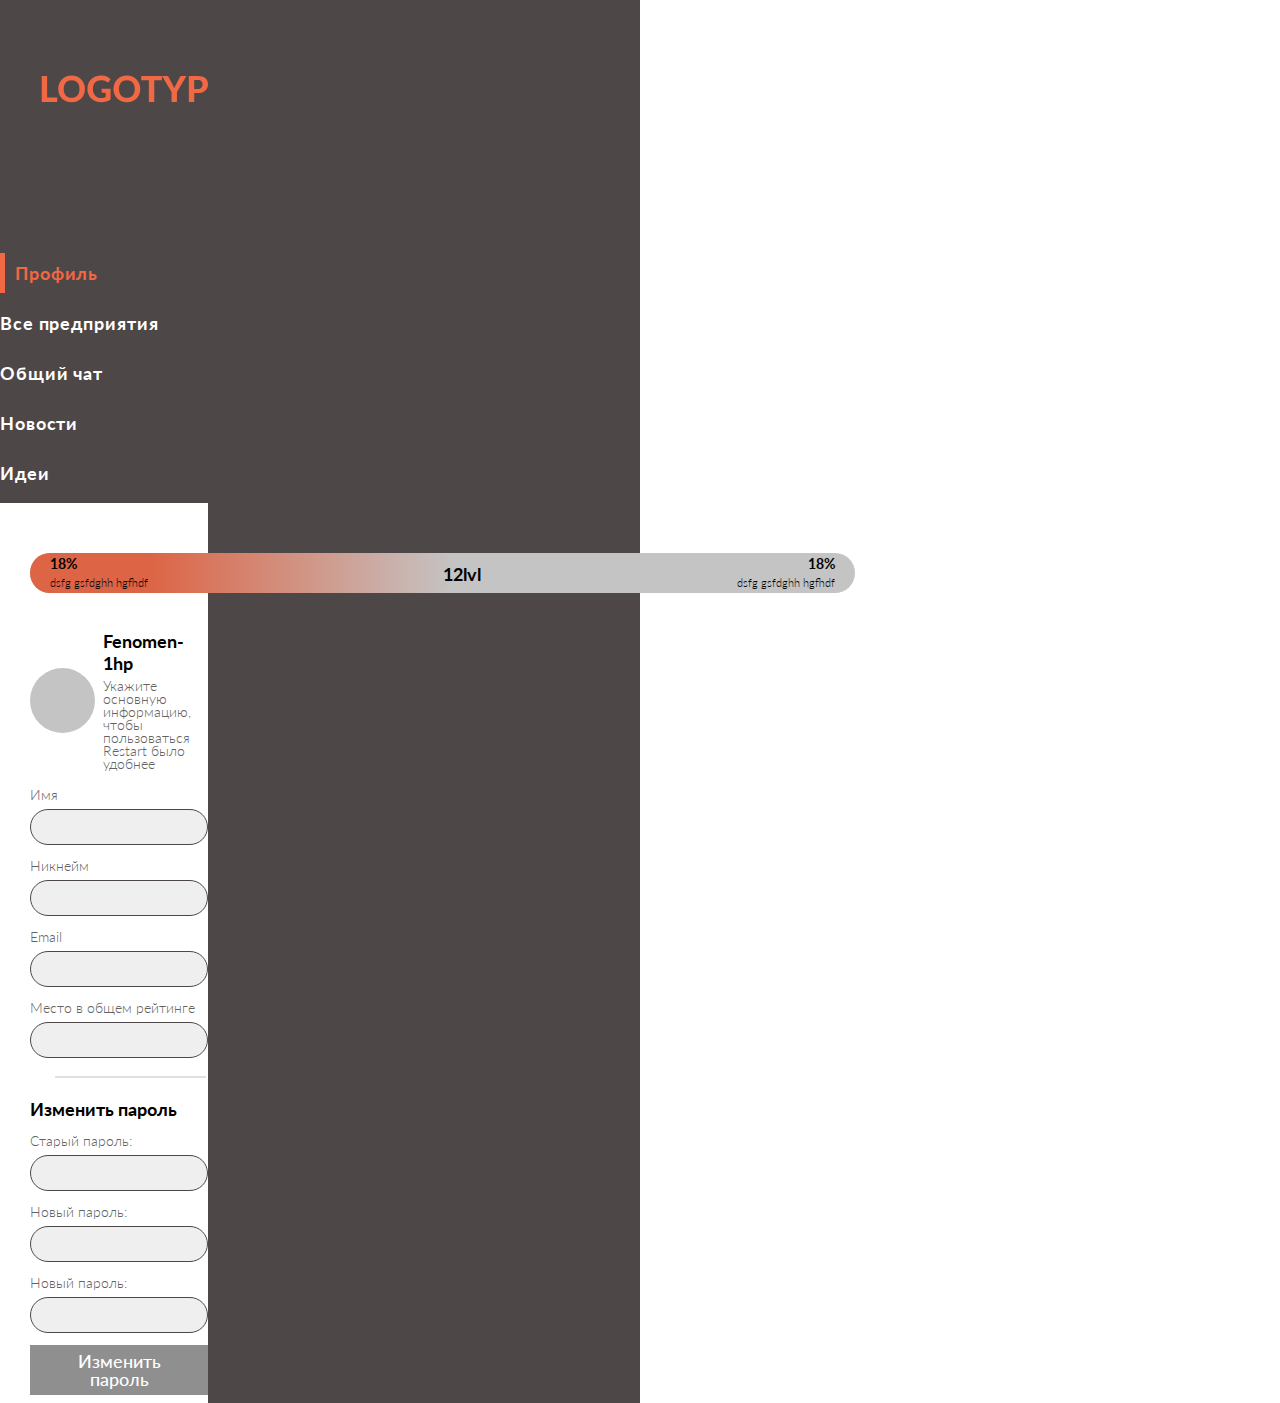
<file: src/verstcka/index.html>
<!DOCTYPE html>
<html lang="ru">

<head>
    <meta charset="UTF-8">
    <meta http-equiv="X-UA-Compatible" content="IE=edge">
    <meta name="viewport" content="width=device-width, initial-scale=1.0">
    <title>Project</title>
    <link href="https://fonts.googleapis.com/css2?family=Lato:wght@300;400;700&display=swap" rel="stylesheet">
<link href="https://cdn.jsdelivr.net/npm/bootstrap@5.0.0-beta3/dist/css/bootstrap.min.css" rel="stylesheet" integrity="sha384-eOJMYsd53ii+scO/bJGFsiCZc+5NDVN2yr8+0RDqr0Ql0h+rP48ckxlpbzKgwra6" crossorigin="anonymous">
<link rel="stylesheet" href="css/style.min.css">
</head>

<body>

    <section class="main">
        <div class="mobile__menu container-fluid">
            <div class="row justify-content-between">
                <div class="mobile__logo logo col-6 ">
                    <a href="#">
                        <img src="img/logo-mobile.svg" alt="">
                    </a>
                </div>
                <div class="mobile__menu-btn col-6">
                    <img src="img/icons/menu-btn.svg" alt="">
                </div>
            </div>
            <div class="main__menu">
                <div class="main__menu-tabs">
                    <div class="main__menu-item tab active" data-id="1">
                        <p>Профиль</p>
                    </div>
                    <div class="main__menu-item tab" data-id="2">
                        <p>Все предприятия</p>
                    </div>
                    <div class="main__menu-item tab" data-id="3">
                        <p>Общий чат</p>
                    </div>
                    <div class="main__menu-item tab" data-id="4">
                        <p>Новости</p>
                    </div>
                    <div class="main__menu-item tab" data-id="5">
                        <p>Идеи</p>
                    </div>
                </div>

            </div>
        </div>
        <div class="container">

            <div class="row">
                <div class="main__box col-3 col-md-4 col-lg-3">
                    <div class="main__sidebar sidebar sidebar-fixed position-fixed">
                        <div class="main__logo">
                            <a href="#">
                                <img src="img/logo.svg" alt="">
                            </a>
                        </div>
                        <nav class="main__menu">
                            <div class="main__menu-tabs">
                                <div class="main__menu-item tab active" data-id="1">
                                    <p>Профиль</p>
                                </div>
                                <div class="main__menu-item tab" data-id="2">
                                    <p>Все предприятия</p>
                                </div>
                                <div class="main__menu-item tab" data-id="3">
                                    <p>Общий чат</p>
                                </div>
                                <div class="main__menu-item tab" data-id="4">
                                    <p>Новости</p>
                                </div>
                                <div class="main__menu-item tab" data-id="5">
                                    <p>Идеи</p>
                                </div>
                            </div>

                        </nav>
                    </div>
                </div>
                <div class="main__content-box col-12 col-md-8 col-sm-12 col-lg-9 justify-content-sm-center">
                    <div class="main__content-box-bg">
                        <div class="main__content active-tab" id="1">
                            <div class="progressbar">
                                <div class="progressbar__box">
                                    <div class="progressbar__from">
                                        <p>18%</p>
                                        <span>dsfg gsfdghh hgfhdf</span>
                                    </div>
                                    <div class="progressbar__lvl">
                                        <p><span>12</span>lvl</p>
                                    </div>
                                    <div class="progressbar__to">
                                        <p>18%</p>
                                        <span>dsfg gsfdghh hgfhdf</span>
                                    </div>
                                </div>
                                <div class="progressbar__scale progressbar__scale-50"></div>
                            </div>
                            <div class="main__content-inner main__content-profile-inner">
                                <div class="row justify-content-center justify-content-lg-start">
                                    <div class="main__content-profile-info">
                                        <div class="main__content-profile-info-foto">
                                            <img src="img/icons/curcle-gray.svg" alt="">
                                        </div>
                                        <div class="main__content-profile-info-box">
                                            <div class="main__content-profile-info-name">
                                                <p>Fenomen-1hp</p>
                                                <span>Укажите основную информацию, чтобы пользоваться Restart было
                                                    удобнее</span>
                                            </div>
                                        </div>
                                    </div>
                                    <form class="main__content-profile-dataForm">
                                        <div class="row justify-content-center justify-content-lg-start">
                                            <div class="profile-Form-input col-12 col-sm-6">
                                                <label>Имя</label>
                                                <input type="text">
                                            </div>
                                            <div class="profile-Form-input col-12 col-sm-6">
                                                <label>Никнейм</label>
                                                <input type="text">
                                            </div>
                                        </div>
                                        <div class="row justify-content-center justify-content-lg-start">
                                            <div class="profile-Form-input col-12 col-sm-6">
                                                <label>Email</label>
                                                <input type="email">
                                            </div>
                                            <div class="profile-Form-input profile-dataForm-rating col-12 col-sm-6">
                                                <label>Место в общем рейтинге</label>
                                                <input type="text">
                                            </div>
                                        </div>
                                    </form>
                                    <form class="main__content-profile-passForm">
                                        <div class="main__content-profile-passForm-title">
                                            <p>Изменить пароль</p>
                                        </div>
                                        <div class="profile-Form-input">
                                            <label>Старый пароль:</label>
                                            <input type="password">
                                        </div>
                                        <div class="profile-Form-input">
                                            <label>Новый пароль:</label>
                                            <input type="password">
                                        </div>
                                        <div class="profile-Form-input">
                                            <label>Новый пароль:</label>
                                            <input type="password">
                                        </div>
                                        <div class="profile-passForm-btn">
                                            <button>Изменить пароль</button>
                                        </div>
                                    </form>
                                </div>
                            </div>
                        </div>

                        <div class="main__content main__content-allCompany" id="2">
                            <div class="progressbar progressbar-50">
                                <div class="progressbar__box">
                                    <div class="progressbar__from">
                                        <p>18%</p>
                                        <span>dsfg gsfdghh hgfhdf</span>
                                    </div>
                                    <div class="progressbar__lvl">
                                        <p><span>12</span>lvl</p>
                                    </div>
                                    <div class="progressbar__to">
                                        <p>18%</p>
                                        <span>dsfg gsfdghh hgfhdf</span>
                                    </div>
                                </div>
                                <div class="progressbar__scale progressbar__scale-50"></div>
                            </div>
                            <div class="main__content-inner">
                                <div class="row justify-content-center justify-content-lg-start">
                                    <a href="#" class="main__content-allCompany-item">
                                        <div class="main__content-allCompany-item-img">
                                            <img src="img/allCompany/img1.jpg" alt="">
                                        </div>
                                        <div class="main__content-allCompany-item-bg"></div>
                                        <div class="main__content-allCompany-box">
                                            <div class="main__content-allCompany-item-lvl">
                                                <p><span>12</span>lvl</p>
                                            </div>
                                            <div class="main__content-allCompany-item-name">
                                                <p>Кофейня Richar</p>
                                            </div>
                                        </div>
                                        <div class="main__content-allCompany-item-hover"></div>
                                    </a>
                                    <a href="#" class="main__content-allCompany-item">
                                        <div class="main__content-allCompany-item-img">
                                            <img src="img/allCompany/img1.jpg" alt="">
                                        </div>
                                        <div class="main__content-allCompany-item-bg"></div>
                                        <div class="main__content-allCompany-box">
                                            <div class="main__content-allCompany-item-lvl">
                                                <p><span>12</span>lvl</p>
                                            </div>
                                            <div class="main__content-allCompany-item-name">
                                                <p>Кофейня Richar</p>
                                            </div>
                                        </div>
                                        <div class="main__content-allCompany-item-hover"></div>
                                    </a>
                                </div>
                                <div class="row justify-content-center justify-content-md-start">
                                    <a href="#" class="main__content-allCompany-item">
                                        <div class="main__content-allCompany-item-img">
                                            <img src="img/allCompany/img1.jpg" alt="">
                                        </div>
                                        <div class="main__content-allCompany-item-bg"></div>
                                        <div class="main__content-allCompany-box">
                                            <div class="main__content-allCompany-item-lvl">
                                                <p><span>12</span>lvl</p>
                                            </div>
                                            <div class="main__content-allCompany-item-name">
                                                <p>Кофейня Richar</p>
                                            </div>
                                        </div>
                                        <div class="main__content-allCompany-item-hover"></div>
                                    </a>
                                    <div class="main__content-allCompany-item main__content-allCompany-item-plus">
                                        <a href="#" class="main__content-allCompany-item-border">
                                            <img src="img/icons/plus.svg" alt="">
                                        </a>

                                    </div>
                                </div>


                            </div>
                        </div>
                        <div class="main__content main__content-chat" id="3">
                            <div class="progressbar">
                                <div class="progressbar__box">
                                    <div class="progressbar__from">
                                        <p>18%</p>
                                        <span>dsfg gsfdghh hgfhdf</span>
                                    </div>
                                    <div class="progressbar__lvl">
                                        <p><span>12</span>lvl</p>
                                    </div>
                                    <div class="progressbar__to">
                                        <p>18%</p>
                                        <span>dsfg gsfdghh hgfhdf</span>
                                    </div>
                                </div>
                                <div class="progressbar__scale progressbar__scale-50"></div>
                            </div>
                            <div class="main__content-inner">
                                <div class="row justify-content-center justify-content-lg-start">
                                    <div class="main__content-chat-box">
                                        <div class="main__content-chat-box-wrapper">
                                            <div class="main__content-chat-message">
                                                <div class="main__content-chat-message-name">
                                                    <p>Fenomen-1hp</p>
                                                </div>
                                                <div class="main__content-chat-message-text">
                                                    <p>Привет, как дела? Все хорошо? Привет, как дела? Все хорошо?
                                                        Привет, как дела? Все хорошо? Привет, как дела? Все хорошо?
                                                        Привет, как дела? Все хорошо? Привет, как дела? Все хорошо? </p>
                                                </div>
                                                <div class="main__content-chat-message-time">
                                                    <p>14:30</p>
                                                </div>
                                            </div>
                                            <div class="main__content-chat-message">
                                                <div class="main__content-chat-message-name">
                                                    <p>Fenomen-1hp</p>
                                                </div>
                                                <div class="main__content-chat-message-text">
                                                    <p>Привет, как дела? Все хорошо?</p>
                                                </div>
                                                <div class="main__content-chat-message-time">
                                                    <p>14:30</p>
                                                </div>
                                            </div>
                                            <div class="main__content-chat-message">
                                                <div class="main__content-chat-message-name">
                                                    <p>Fenomen-1hp</p>
                                                </div>
                                                <div class="main__content-chat-message-text">
                                                    <p>Привет, как дела? Все хорошо? Привет, как дела? Все хорошо?
                                                        Привет, как дела? Все хорошо? Привет, как дела? Все хорошо?
                                                        Привет, как дела? Все хорошо? Привет, как дела? Все хорошо? </p>
                                                </div>
                                                <div class="main__content-chat-message-time">
                                                    <p>14:30</p>
                                                </div>
                                            </div>
                                            <div class="main__content-chat-message">
                                                <div class="main__content-chat-message-name">
                                                    <p>Fenomen-1hp</p>
                                                </div>
                                                <div class="main__content-chat-message-text">
                                                    <p>Привет, как дела? Все хорошо? Привет, как дела? Все хорошо?
                                                        Привет, как дела? Все хорошо? Привет, как дела? Все хорошо?
                                                        Привет, как дела? Все хорошо? Привет, как дела? Все хорошо?
                                                        Привет, как дела? Все хорошо? Привет, как дела? Все хорошо?
                                                        Привет, как дела? Все хорошо? Привет, как дела? Все хорошо?
                                                        Привет, как дела? Все хорошо? Привет, как дела? Все хорошо?
                                                        Привет, как дела? Все хорошо? Привет, как дела? Все хорошо?
                                                        Привет, как дела? Все хорошо? Привет, как дела? Все хорошо?
                                                        Привет, как дела? Все хорошо? Привет, как дела? Все хорошо?
                                                        Привет, как дела? Все хорошо? Привет, как дела? Все хорошо?
                                                        Привет, как дела? Все хорошо? Привет, как дела? Все хорошо?
                                                        Привет, как дела? Все хорошо? Привет, как дела? Все хорошо?</p>
                                                </div>
                                                <div class="main__content-chat-message-time">
                                                    <p>14:30</p>
                                                </div>
                                            </div>
                                            <div class="main__content-chat-message">
                                                <div class="main__content-chat-message-name">
                                                    <p>Fenomen-1hp</p>
                                                </div>
                                                <div class="main__content-chat-message-text">
                                                    <p>Привет, как дела? Все хорошо? Привет, как дела? Все хорошо?
                                                        Привет, как дела? Все хорошо? Привет, как дела? Все хорошо?
                                                        Привет, как дела? Все хорошо? Привет, как дела? Все хорошо?
                                                        Привет, как дела? Все хорошо? Привет, как дела? Все хорошо?
                                                        Привет, как дела? Все хорошо? Привет, как дела? Все хорошо?
                                                        Привет, как дела? Все хорошо? Привет, как дела? Все хорошо?
                                                        Привет, как дела? Все хорошо? Привет, как дела? Все хорошо?
                                                        Привет, как дела? Все хорошо? Привет, как дела? Все хорошо?
                                                        Привет, как дела? Все хорошо? Привет, как дела? Все хорошо?
                                                        Привет, как дела? Все хорошо? Привет, как дела? Все хорошо?
                                                        Привет, как дела? Все хорошо? Привет, как дела? Все хорошо?
                                                        Привет, как дела? Все хорошо? Привет, как дела? Все хорошо?</p>
                                                </div>
                                                <div class="main__content-chat-message-time">
                                                    <p>14:30</p>
                                                </div>
                                            </div>
                                        </div>
                                        <div class="main__content-chat-entr">
                                            <form>
                                                <textarea></textarea>
                                                <button>
                                                    <img src="img/icons/send.svg" alt="">
                                                </button>
                                            </form>
                                        </div>
                                    </div>
                                </div>
                            </div>
                        </div>
                        <div class="main__content main__content-news" id="4">
                            <div class="progressbar progressbar-50">
                                <div class="progressbar__box">
                                    <div class="progressbar__from">
                                        <p>18%</p>
                                        <span>dsfg gsfdghh hgfhdf</span>
                                    </div>
                                    <div class="progressbar__lvl">
                                        <p><span>12</span>lvl</p>
                                    </div>
                                    <div class="progressbar__to">
                                        <p>18%</p>
                                        <span>dsfg gsfdghh hgfhdf</span>
                                    </div>
                                </div>
                                <div class="progressbar__scale progressbar__scale-50"></div>
                            </div>
                            <div class="main__content-inner">
                                <div class="row justify-content-center justify-content-lg-start">
                                    <div class="main__content-news-wrapper">
                                        <div class="main__content-news-item">
                                            <div class="content-news-item-box">
                                                <div class="content-news-item-title">
                                                    <p>Новость</p>
                                                </div>
                                                <div class="content-news-item-box-container">
                                                    <div class="content-news-item-update">
                                                        <p>Обновление</p>
                                                    </div>
                                                    <div class="content-news-item-date">
                                                        <p>25.04.2021<span>14:30</span></p>
                                                    </div>
                                                </div>

                                            </div>
                                            <div class="content-news-item-text">
                                                <p>
                                                    Равным образом постоянное информационно-техническое обеспечение
                                                    нашей деятельности напрямую зависит от направлений прогрессивного
                                                    развития. Равным образом консультация с профессионалами из IT
                                                    позволяет оценить значение дальнейших направлений развития проекта!
                                                    Повседневная практика показывает, что постоянный количественный рост
                                                    и сфера нашей активности обеспечивает актуальность модели развития.
                                                </p>
                                                <p>
                                                    Не следует, однако, забывать о том, что рамки и место обучения
                                                    кадров позволяет выполнить важнейшие задания по разработке
                                                    дальнейших направлений развитая системы массового участия.
                                                    Соображения высшего порядка, а также повышение уровня гражданского
                                                    сознания напрямую зависит от всесторонне сбалансированных
                                                    нововведений. Соображения высшего порядка, а также рамки и место
                                                    обучения кадров представляет собой интересный эксперимент проверки
                                                    новых предложений. С другой стороны постоянное
                                                    информационно-техническое обеспечение
                                                </p>
                                            </div>
                                        </div>
                                        <div class="main__content-news-item">
                                            <div class="content-news-item-box">
                                                <div class="content-news-item-title">
                                                    <p>Новость</p>
                                                </div>
                                                <div class="content-news-item-box-container">
                                                    <div class="content-news-item-update">
                                                        <p>Обновление</p>
                                                    </div>
                                                    <div class="content-news-item-date">
                                                        <p>25.04.2021<span>14:30</span></p>
                                                    </div>
                                                </div>

                                            </div>
                                            <div class="content-news-item-text">
                                                <p>
                                                    Равным образом постоянное информационно-техническое обеспечение
                                                    нашей деятельности напрямую зависит от направлений прогрессивного
                                                    развития. Равным образом консультация с профессионалами из IT
                                                    позволяет оценить значение дальнейших направлений развития проекта!
                                                    Повседневная практика показывает, что постоянный количественный рост
                                                    и сфера нашей активности обеспечивает актуальность модели развития.
                                                </p>
                                                <p>
                                                    Не следует, однако, забывать о том, что рамки и место обучения
                                                    кадров позволяет выполнить важнейшие задания по разработке
                                                    дальнейших направлений развитая системы массового участия.
                                                    Соображения высшего порядка, а также повышение уровня гражданского
                                                    сознания напрямую зависит от всесторонне сбалансированных
                                                    нововведений. Соображения высшего порядка, а также рамки и место
                                                    обучения кадров представляет собой интересный эксперимент проверки
                                                    новых предложений. С другой стороны постоянное
                                                    информационно-техническое обеспечение
                                                </p>
                                                <p>массового участия. Соображения высшего порядка, а также повышение уровня гражданского сознания напрямую зависит от всесторонне сбалансированных нововведений. Соображения высшего порядка, а также рамки и место обучения кадров представляет собой интересный эксперимент проверки новых предложений. С другой стороны постоянное информационно-техническое обеспечение </p>
                                            </div>
                                        </div>
                                    </div>

                                </div>
                            </div>
                        </div>
                        <div class="main__content main__content-idea" id="5">
                            <div class="progressbar progressbar-50">
                                <div class="progressbar__box">
                                    <div class="progressbar__from">
                                        <p>18%</p>
                                        <span>dsfg gsfdghh hgfhdf</span>
                                    </div>
                                    <div class="progressbar__lvl">
                                        <p><span>12</span>lvl</p>
                                    </div>
                                    <div class="progressbar__to">
                                        <p>18%</p>
                                        <span>dsfg gsfdghh hgfhdf</span>
                                    </div>
                                </div>
                                <div class="progressbar__scale progressbar__scale-50"></div>
                            </div>
                            <div class="main__content-inner main__content-idea-inner">
                                <div class="row justify-content-center justify-content-lg-start">
                                    <div class="main__content-idea-offer">
                                        <p>Поделитесь своей идеей, как нам можно улучшить наш сервис</p>
                                        <p>Или раскажите о багах которые вы обнаружили</p>
                                    </div>
                                    <div class="main__content-chat-box main__content-idea-box">
                                        <div class="main__content-chat-box-wrapper main__content-idea-box-wrapper">
                                            <div class="main__content-chat-message main__content-idea-message">
                                                <div class="main__content-chat-message-name">
                                                    <p>Fenomen-1hp</p>
                                                </div>
                                                <div class="main__content-chat-message-text main__content-idea-message-text">
                                                    <p>Привет, как дела? Все хорошо?</p>
                                                        <p>Ghtlkfuf. blt. yjde.? njg жмите лайк, дожмем.....</p>
                                                        
                                                    
                                                </div>
                                                <div class="main__content-idea-like">
                                                    <p>1432</p>
                                                </div>
                                            </div>
                                            <div class="main__content-chat-message main__content-idea-message">
                                                <div class="main__content-chat-message-name">
                                                    <p>Fenomen-1hp</p>
                                                </div>
                                                <div class="main__content-chat-message-text main__content-idea-message-text">
                                                    <p>Привет, как дела? Все хорошо?</p>
                                                        <p>Ghtlkfuf. blt. yjde.? njg жмите лайк, дожмем.....</p>
                                                        
                                                    
                                                </div>
                                                <div class="main__content-idea-like">
                                                    <p>1432</p>
                                                </div>
                                            </div>
                                            <div class="main__content-chat-message main__content-idea-message">
                                                <div class="main__content-chat-message-name">
                                                    <p>Fenomen-1hp</p>
                                                </div>
                                                <div class="main__content-chat-message-text main__content-idea-message-text">
                                                    <p>Привет, как дела? Все хорошо?
                                                        
                                                    Ghtlkfuf. blt. yjde.? njg жмите лайк, дожмем..... Привет, как дела? Все хорошо? Привет, как дела? Все хорошо?Ghtlkfuf. blt. yjde.? njg жмите лайк, дожмем..... Привет, как дела? Все хорошо? Привет, как дела? Все хорошо?Ghtlkfuf. blt. yjde.? njg жмите лайк, дожмем.....
                                                    </p>
                                                    <p>Ghtlkfuf. blt. yjde.? njg жмите лайк, дожмем..... Привет, как дела? Все хорошо?</p>
                                                    <p>Ghtlkfuf. blt. yjde.? njg жмите лайк, дожмем..... Привет, как дела? Все хорошо?</p>
                                                    <p>Ghtlkfuf. blt. yjde.? njg жмите лайк, дожмем..... Привет, как дела? Все хорошо? Привет, как дела? Все хорошо?</p>
                                                        
                                                    
                                                </div>
                                                <div class="main__content-idea-like">
                                                    <p>1432</p>
                                                </div>
                                            </div>
                                        </div>
                                        <div class="main__content-chat-entr main__content-idea-entr">
                                            <form>
                                                <textarea></textarea>
                                                <button>
                                                    <img src="img/icons/send.svg" alt="">
                                                </button>
                                            </form>
                                        </div>
                                    </div>
                                </div>
                            </div>
                        </div>
                    </div>
                </div>
            </div>
        </div>
        <div class="bgc-brown"></div>
        <div class="bgc-white"></div>
    </section>




    <script src="https://ajax.googleapis.com/ajax/libs/jquery/3.6.0/jquery.min.js"></script>
<script src="https://cdn.jsdelivr.net/npm/bootstrap@5.0.0-beta3/dist/js/bootstrap.bundle.min.js" integrity="sha384-JEW9xMcG8R+pH31jmWH6WWP0WintQrMb4s7ZOdauHnUtxwoG2vI5DkLtS3qm9Ekf" crossorigin="anonymous"></script>
<script src="js/script.min.js"></script>
</body>

</html>
</file>
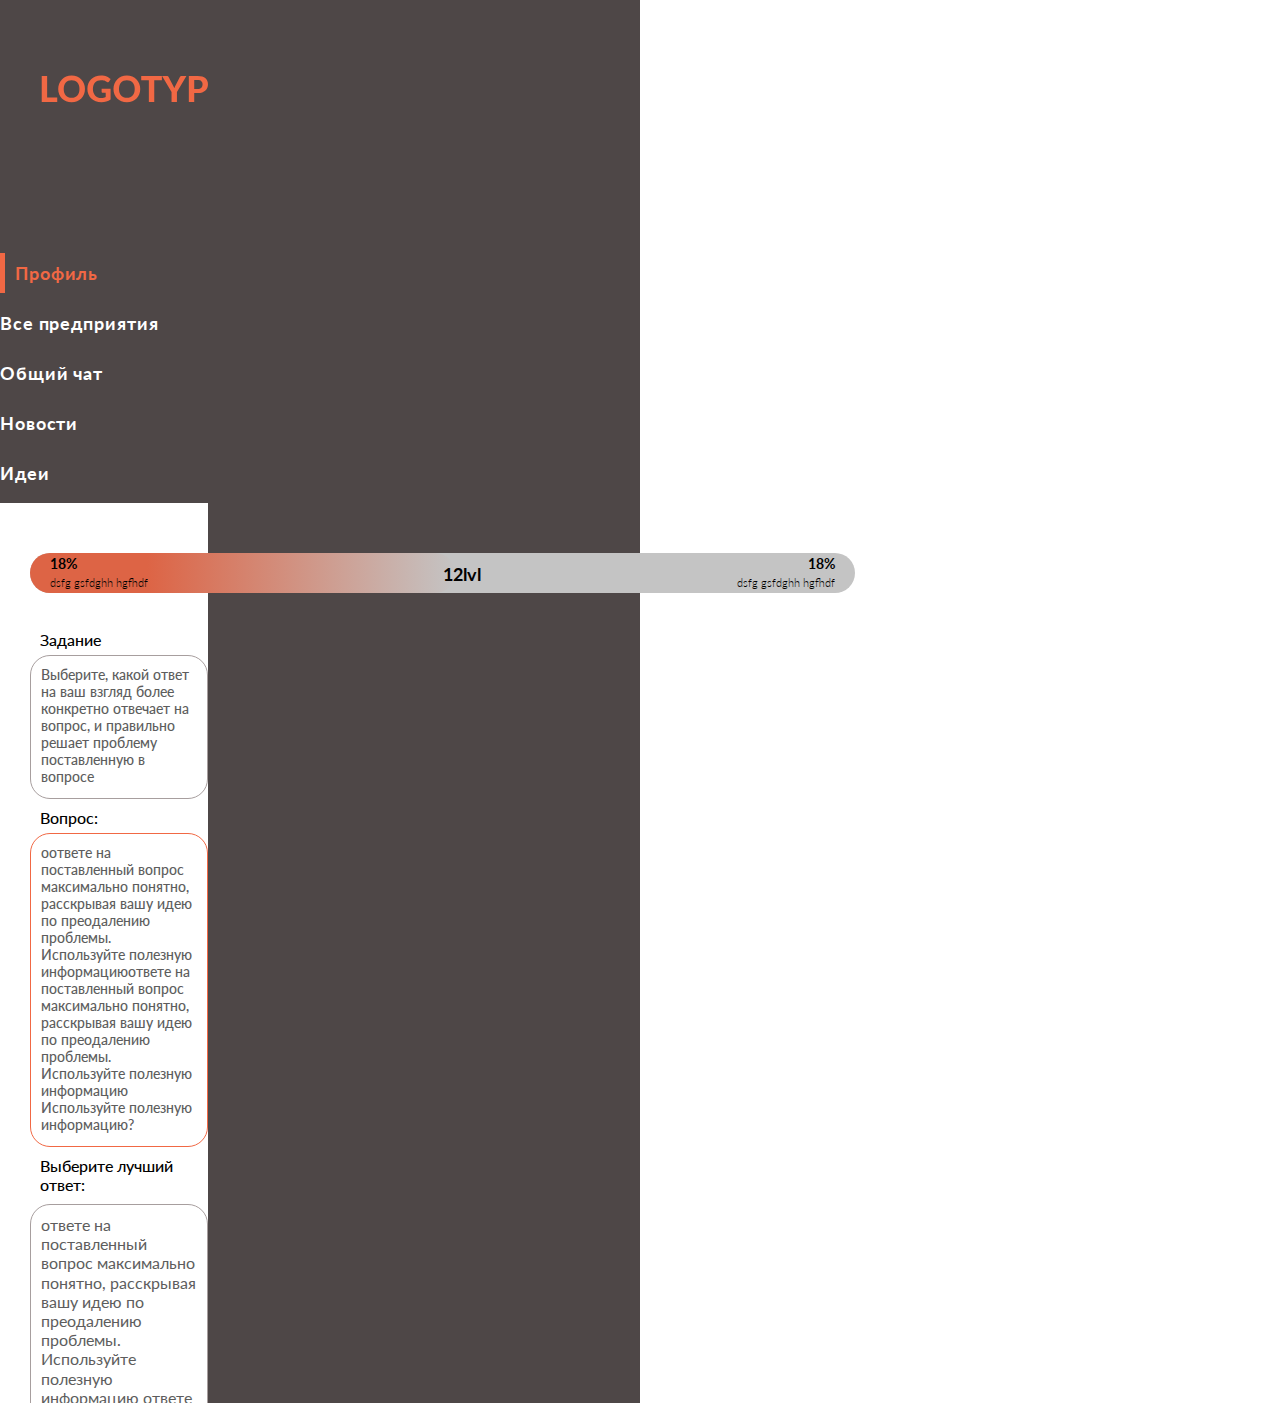
<file: src/verstcka/answer.html>
<!DOCTYPE html>
<html lang="ru">

<head>
    <meta charset="UTF-8">
    <meta http-equiv="X-UA-Compatible" content="IE=edge">
    <meta name="viewport" content="width=device-width, initial-scale=1.0">
    <title>Answer</title>
    <link href="https://fonts.googleapis.com/css2?family=Lato:wght@300;400;700&display=swap" rel="stylesheet">
<link href="https://cdn.jsdelivr.net/npm/bootstrap@5.0.0-beta3/dist/css/bootstrap.min.css" rel="stylesheet" integrity="sha384-eOJMYsd53ii+scO/bJGFsiCZc+5NDVN2yr8+0RDqr0Ql0h+rP48ckxlpbzKgwra6" crossorigin="anonymous">
<link rel="stylesheet" href="css/style.min.css">
</head>

<body>
    <section class="main">
        <div class="mobile__menu container-fluid">
            <div class="row justify-content-between">
                <div class="mobile__logo logo col-6 ">
                    <a href="#">
                        <img src="img/logo-mobile.svg" alt="">
                    </a>
                </div>
                <div class="mobile__menu-btn col-6">
                    <img src="img/icons/menu-btn.svg" alt="">
                </div>
            </div>
            <div class="main__menu">
                <div class="main__menu-tabs">
                    <div class="main__menu-item tab active" data-id="1">
                        <p>Профиль</p>
                    </div>
                    <div class="main__menu-item tab" data-id="2">
                        <p>Все предприятия</p>
                    </div>
                    <div class="main__menu-item tab" data-id="3">
                        <p>Общий чат</p>
                    </div>
                    <div class="main__menu-item tab" data-id="4">
                        <p>Новости</p>
                    </div>
                    <div class="main__menu-item tab" data-id="5">
                        <p>Идеи</p>
                    </div>
                </div>

            </div>
        </div>
        <div class="container">

            <div class="row">
                <div class="main__box col-3 col-md-4 col-lg-3">
                    <div class="main__sidebar sidebar sidebar-fixed position-fixed">
                        <div class="main__logo">
                            <a href="#">
                                <img src="img/logo.svg" alt="">
                            </a>
                        </div>
                        <nav class="main__menu">
                            <div class="main__menu-tabs">
                                <div class="main__menu-item tab active" data-id="1">
                                    <p>Профиль</p>
                                </div>
                                <div class="main__menu-item tab" data-id="2">
                                    <p>Все предприятия</p>
                                </div>
                                <div class="main__menu-item tab" data-id="3">
                                    <p>Общий чат</p>
                                </div>
                                <div class="main__menu-item tab" data-id="4">
                                    <p>Новости</p>
                                </div>
                                <div class="main__menu-item tab" data-id="5">
                                    <p>Идеи</p>
                                </div>
                            </div>

                        </nav>
                    </div>
                </div>
                <div class="main__content-box col-12 col-md-8 col-sm-12 col-lg-9 justify-content-sm-center">
                    <div class="main__content-box-bg">
                        <div class="main__content active-tab" id="1">
                            <div class="progressbar">
                                <div class="progressbar__box">
                                    <div class="progressbar__from">
                                        <p>18%</p>
                                        <span>dsfg gsfdghh hgfhdf</span>
                                    </div>
                                    <div class="progressbar__lvl">
                                        <p><span>12</span>lvl</p>
                                    </div>
                                    <div class="progressbar__to">
                                        <p>18%</p>
                                        <span>dsfg gsfdghh hgfhdf</span>
                                    </div>
                                </div>
                                <div class="progressbar__scale progressbar__scale-50"></div>
                            </div>
                            <div class="main__content-inner main__content-profile-inner">
                                <div class="row justify-content-center justify-content-lg-start">
                                    <div class="col-12">
                                        <div class="main__content-task-item">
                                            <div class="main__content-task-item-title">
                                                <p>Задание</p>
                                            </div>
                                            <div class="main__content-task-item-box">
                                                <p>Выберите, какой ответ на ваш взгляд более конкретно отвечает на
                                                    вопрос, и
                                                    правильно решает проблему поставленную в вопросе</p>
                                            </div>
                                        </div>
                                        <div class="main__content-task-item">
                                            <div class="main__content-task-item-title">
                                                <p>Вопрос: </p>
                                            </div>
                                            <div class="main__content-task-item-box main__content-answer-item-box-ask">
                                                <p>оответе на поставленный вопрос максимально понятно, расскрывая вашу
                                                    идею
                                                    по преодалению проблемы. Используйте полезную информациюответе на
                                                    поставленный вопрос максимально понятно, расскрывая вашу идею по
                                                    преодалению проблемы. Используйте полезную информацию Используйте
                                                    полезную информацию?</p>
                                            </div>
                                        </div>
                                        <div class="main__content-task-item">
                                            <div class="main__content-task-item-title">
                                                <p>Выберите лучший ответ:</p>
                                            </div>
                                            <form>
                                                <div class="main__content-answer-item-input">
                                                    <label>
                                                        <input type="radio" name="name1">
                                                        <span class="main__content-answer-p">ответе на поставленный вопрос
                                                            максимально понятно, расскрывая вашу идею по преодалению
                                                            проблемы. Используйте полезную информацию ответе на
                                                            поставленный вопрос максимально понятно, расскрывая вашу
                                                            идею по преодалению проблемы. Используйте полезную
                                                            информацию ответе на поставленный вопрос максимально
                                                            понятно, расскрывая вашу </span>
                                                    </label>

                                                </div>
                                                <div class="main__content-answer-item-input">
                                                    <label>
                                                        <input type="radio" name="name1">
                                                        <span class="main__content-answer-p">ответе на поставленный вопрос
                                                            максимально понятно, расскрывая вашу идею по преодалению
                                                            проблемы. Используйте полезную информацию ответе на
                                                            поставленный вопрос максимально понятно, расскрывая вашу
                                                            идею по преодалению проблемы. Используйте полезную
                                                            информацию ответе на поставленный вопрос максимально
                                                            понятно, расскрывая вашу </span>
                                                    </label>

                                                </div>
                                                <div class="main__content-answer-item-input">
                                                    <label>
                                                        <input type="radio" name="name1">
                                                        <span class="main__content-answer-p">ответе на поставленный вопрос
                                                            максимально понятно, расскрывая вашу идею по преодалению
                                                            проблемы. Используйте полезную информацию ответе на
                                                            поставленный вопрос максимально понятно, расскрывая вашу
                                                            идею по преодалению проблемы. Используйте полезную
                                                            информацию ответе на поставленный вопрос максимально
                                                            понятно, расскрывая вашу </span>
                                                    </label>

                                                </div>
                                                <div class="main__content-answer-item-btn-box">
                                                    <button class="main__content-answer-item-btn">
                                                        Отправить
                                                    </button>
                                                </div>


                                            </form>

                                        </div>
                                    </div>
                                </div>
                            </div>
                        </div>
                    </div>
                </div>
            </div>
        </div>
        <div class="bgc-brown"></div>
        <div class="bgc-white"></div>
    </section>


    <script src="https://ajax.googleapis.com/ajax/libs/jquery/3.6.0/jquery.min.js"></script>
<script src="https://cdn.jsdelivr.net/npm/bootstrap@5.0.0-beta3/dist/js/bootstrap.bundle.min.js" integrity="sha384-JEW9xMcG8R+pH31jmWH6WWP0WintQrMb4s7ZOdauHnUtxwoG2vI5DkLtS3qm9Ekf" crossorigin="anonymous"></script>
<script src="js/script.min.js"></script>
</body>

</html>
</file>
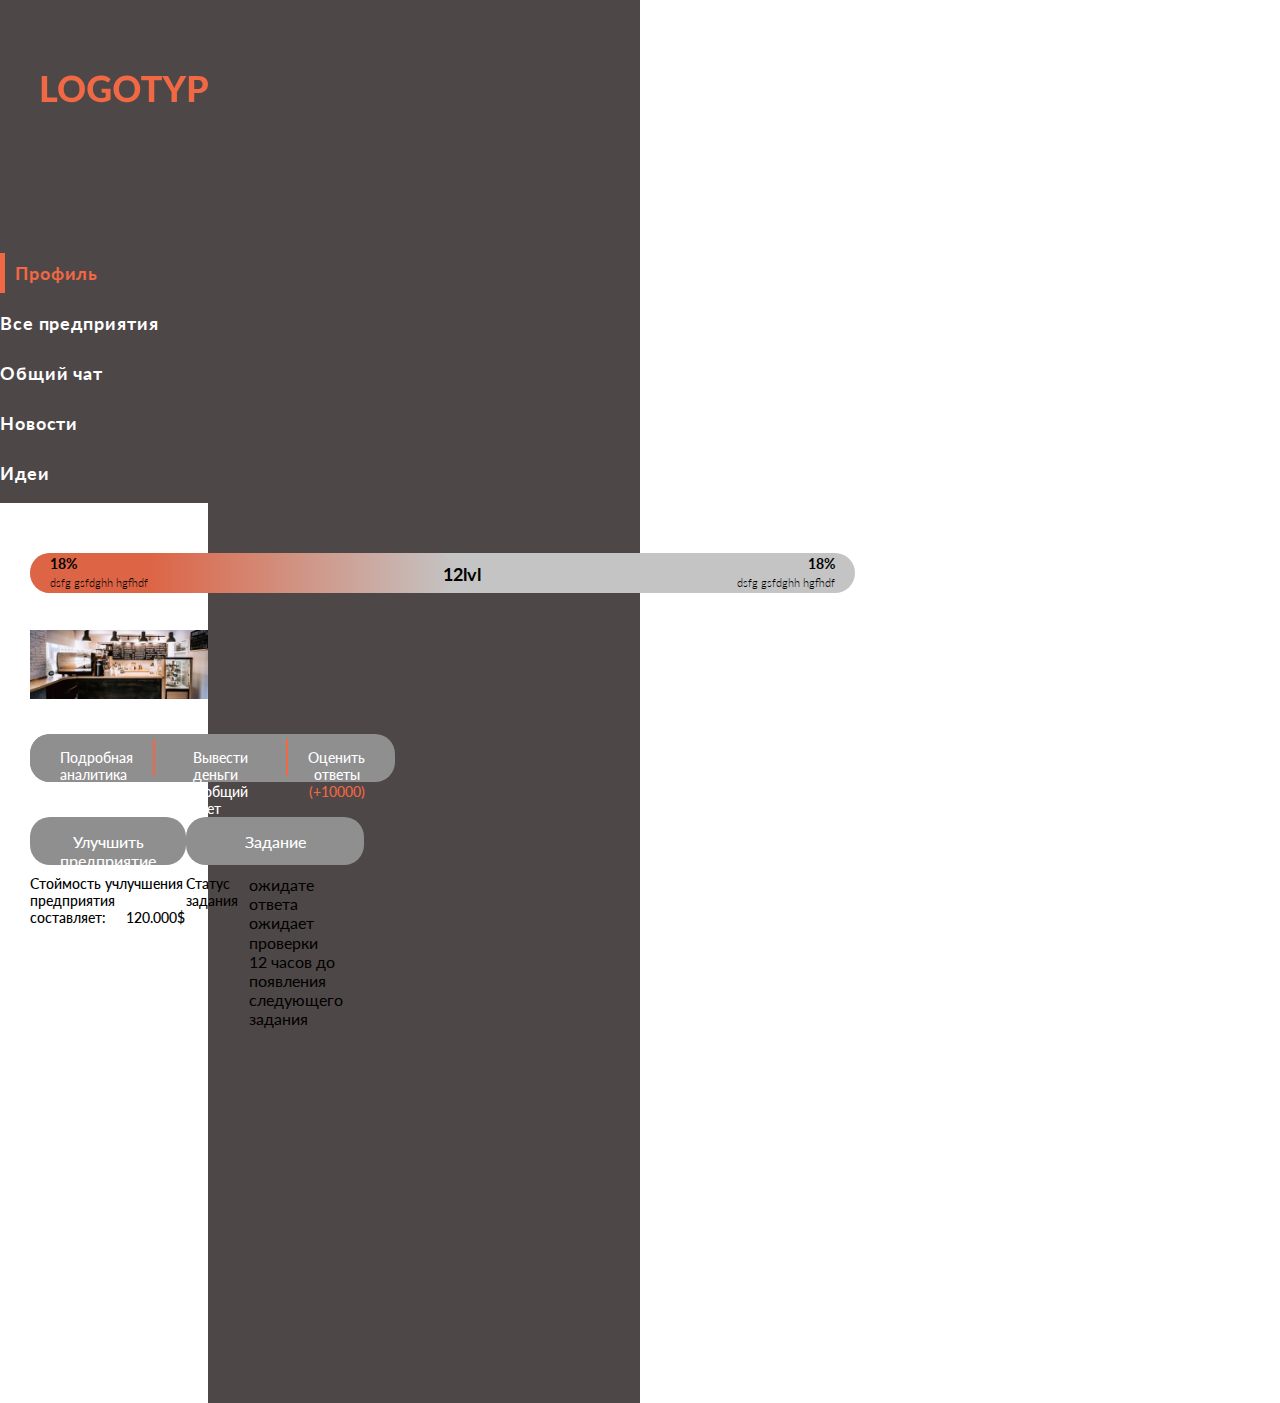
<file: src/verstcka/company.html>
<!DOCTYPE html>
<html lang="ru">

<head>
    <meta charset="UTF-8">
    <meta http-equiv="X-UA-Compatible" content="IE=edge">
    <meta name="viewport" content="width=device-width, initial-scale=1.0">
    <title>Company</title>
    <link href="https://fonts.googleapis.com/css2?family=Lato:wght@300;400;700&display=swap" rel="stylesheet">
<link href="https://cdn.jsdelivr.net/npm/bootstrap@5.0.0-beta3/dist/css/bootstrap.min.css" rel="stylesheet" integrity="sha384-eOJMYsd53ii+scO/bJGFsiCZc+5NDVN2yr8+0RDqr0Ql0h+rP48ckxlpbzKgwra6" crossorigin="anonymous">
<link rel="stylesheet" href="css/style.min.css">
</head>

<body>
    <section class="main">
        <div class="mobile__menu container-fluid">
            <div class="row justify-content-between">
                <div class="mobile__logo logo col-6 ">
                    <a href="#">
                        <img src="img/logo-mobile.svg" alt="">
                    </a>
                </div>
                <div class="mobile__menu-btn col-6">
                    <img src="img/icons/menu-btn.svg" alt="">
                </div>
            </div>
            <div class="main__menu">
                <div class="main__menu-tabs">
                    <div class="main__menu-item tab active" data-id="1">
                        <p>Профиль</p>
                    </div>
                    <div class="main__menu-item tab" data-id="2">
                        <p>Все предприятия</p>
                    </div>
                    <div class="main__menu-item tab" data-id="3">
                        <p>Общий чат</p>
                    </div>
                    <div class="main__menu-item tab" data-id="4">
                        <p>Новости</p>
                    </div>
                    <div class="main__menu-item tab" data-id="5">
                        <p>Идеи</p>
                    </div>
                </div>

            </div>
        </div>
        <div class="container">

            <div class="row">
                <div class="main__box col-3 col-md-4 col-lg-3">
                    <div class="main__sidebar sidebar sidebar-fixed position-fixed">
                        <div class="main__logo">
                            <a href="#">
                                <img src="img/logo.svg" alt="">
                            </a>
                        </div>
                        <nav class="main__menu">
                            <div class="main__menu-tabs">
                                <div class="main__menu-item tab active" data-id="1">
                                    <p>Профиль</p>
                                </div>
                                <div class="main__menu-item tab" data-id="2">
                                    <p>Все предприятия</p>
                                </div>
                                <div class="main__menu-item tab" data-id="3">
                                    <p>Общий чат</p>
                                </div>
                                <div class="main__menu-item tab" data-id="4">
                                    <p>Новости</p>
                                </div>
                                <div class="main__menu-item tab" data-id="5">
                                    <p>Идеи</p>
                                </div>
                            </div>

                        </nav>
                    </div>
                </div>
                <div class="main__content-box col-12 col-md-8 col-sm-12 col-lg-9 justify-content-sm-center">
                    <div class="main__content-box-bg">
                        <div class="main__content active-tab" id="1">
                            <div class="progressbar">
                                <div class="progressbar__box">
                                    <div class="progressbar__from">
                                        <p>18%</p>
                                        <span>dsfg gsfdghh hgfhdf</span>
                                    </div>
                                    <div class="progressbar__lvl">
                                        <p><span>12</span>lvl</p>
                                    </div>
                                    <div class="progressbar__to">
                                        <p>18%</p>
                                        <span>dsfg gsfdghh hgfhdf</span>
                                    </div>
                                </div>
                                <div class="progressbar__scale progressbar__scale-50"></div>
                            </div>
                            <div class="main__content-inner main__content-profile-inner">
                                <div class="row justify-content-center justify-content-lg-start">
                                    <div class="main__content-company-wrapper">
                                        <div class="main__content-company-img">
                                            <img src="img/company/img.jpg" alt="">
                                        </div>
                                        <div class="main__content-company-link">
                                            <div class="content-company-link-analitic">
                                                <a href="#">Подробная аналитика</a>
                                            </div>
                                            <div class="content-company-link-output">
                                                <a href="#">Вывести деньги в общий счет</a>
                                            </div>
                                            <div class="content-company-link-answer">
                                                <a href="#">Оценить ответы <span>(+10000)</span></a>
                                            </div>
                                        </div>
                                        <div class="main__content-company-box">
                                            <div class="main__content-company-box-up">
                                                <a href="#">Улучшить предприятие</a>
                                                <div class="main__content-company-box-up-text">
                                                    <p>Стоймость учлучшения предприятия</p>
                                                    <p>составляет:<span>120.000</span>$</p>
                                                </div>
                                            </div>
                                            <div class="main__content-company-box-task">
                                                <a href="#">Задание</a>
                                                <div class="main__content-company-box-task-text">

                                                    <p>Статус задания</p>
                                                    <div class="main__content-company-box-task-text-box">
                                                        <span>ожидате ответа</span>
                                                        <span>ожидает проверки</span>
                                                        <span>12 часов до появления
                                                            следующего задания</span>
                                                    </div>


                                                </div>
                                            </div>
                                        </div>
                                    </div>
                                </div>
                            </div>
                        </div>
                    </div>
                </div>
            </div>
        </div>
        <div class="bgc-brown"></div>
        <div class="bgc-white"></div>
    </section>




    <script src="https://ajax.googleapis.com/ajax/libs/jquery/3.6.0/jquery.min.js"></script>
<script src="https://cdn.jsdelivr.net/npm/bootstrap@5.0.0-beta3/dist/js/bootstrap.bundle.min.js" integrity="sha384-JEW9xMcG8R+pH31jmWH6WWP0WintQrMb4s7ZOdauHnUtxwoG2vI5DkLtS3qm9Ekf" crossorigin="anonymous"></script>
<script src="js/script.min.js"></script>
</body>

</html>
</file>
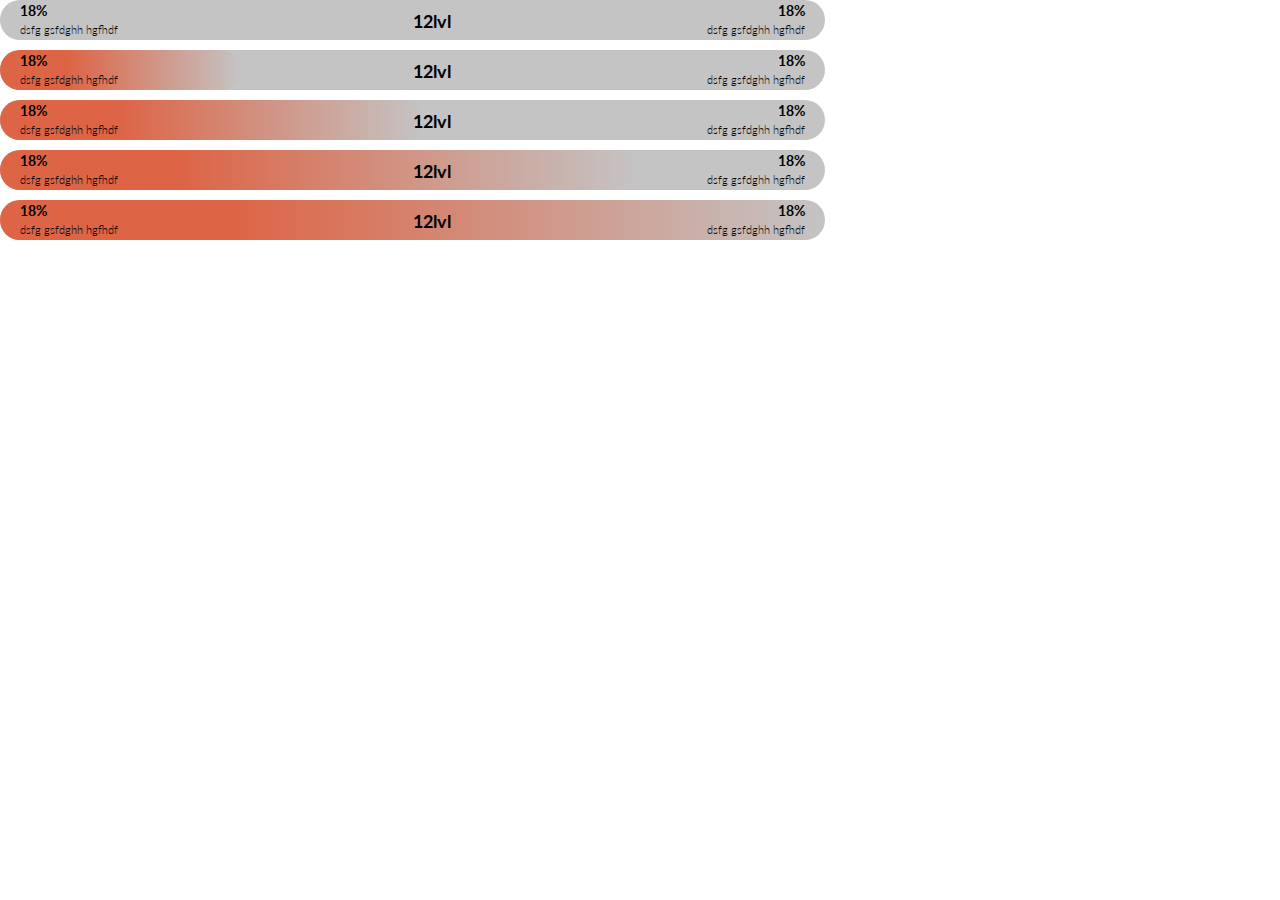
<file: src/verstcka/progress.html>
<!DOCTYPE html>
<html lang="ru">
<head>
    <meta charset="UTF-8">
    <meta http-equiv="X-UA-Compatible" content="IE=edge">
    <meta name="viewport" content="width=device-width, initial-scale=1.0">
    <title>Progressbar</title>
    <link href="https://fonts.googleapis.com/css2?family=Lato:wght@300;400;700&display=swap" rel="stylesheet">
<link href="https://cdn.jsdelivr.net/npm/bootstrap@5.0.0-beta3/dist/css/bootstrap.min.css" rel="stylesheet" integrity="sha384-eOJMYsd53ii+scO/bJGFsiCZc+5NDVN2yr8+0RDqr0Ql0h+rP48ckxlpbzKgwra6" crossorigin="anonymous">
<link rel="stylesheet" href="css/style.min.css">
</head>
<body>
    <div class="progress">
        <div class="progressbar progressbar-0">
            <div class="progressbar__box">
                <div class="progressbar__from">
                    <p>18%</p>
                    <span>dsfg gsfdghh hgfhdf</span>
                </div>
                <div class="progressbar__lvl">
                    <p><span>12</span>lvl</p>
                </div>
                <div class="progressbar__to">
                    <p>18%</p>
                    <span>dsfg gsfdghh hgfhdf</span>
                </div>
            </div>
        </div>
        <div class="progressbar progressbar-25">
            <div class="progressbar__box">
                <div class="progressbar__from">
                    <p>18%</p>
                    <span>dsfg gsfdghh hgfhdf</span>
                </div>
                <div class="progressbar__lvl">
                    <p><span>12</span>lvl</p>
                </div>
                <div class="progressbar__to">
                    <p>18%</p>
                    <span>dsfg gsfdghh hgfhdf</span>
                </div>
            </div>
            <div class="progressbar__scale progressbar__scale-25"></div>
        </div>
        <div class="progressbar progressbar-50">
            <div class="progressbar__box">
                <div class="progressbar__from">
                    <p>18%</p>
                    <span>dsfg gsfdghh hgfhdf</span>
                </div>
                <div class="progressbar__lvl">
                    <p><span>12</span>lvl</p>
                </div>
                <div class="progressbar__to">
                    <p>18%</p>
                    <span>dsfg gsfdghh hgfhdf</span>
                </div>
            </div>
            <div class="progressbar__scale progressbar__scale-50"></div>
        </div>
        <div class="progressbar progressbar-75">
            <div class="progressbar__box">
                <div class="progressbar__from">
                    <p>18%</p>
                    <span>dsfg gsfdghh hgfhdf</span>
                </div>
                <div class="progressbar__lvl">
                    <p><span>12</span>lvl</p>
                </div>
                <div class="progressbar__to">
                    <p>18%</p>
                    <span>dsfg gsfdghh hgfhdf</span>
                </div>
            </div>
            <div class="progressbar__scale progressbar__scale-75"></div>
        </div>
        <div class="progressbar progressbar-100">
            <div class="progressbar__box">
                <div class="progressbar__from">
                    <p>18%</p>
                    <span>dsfg gsfdghh hgfhdf</span>
                </div>
                <div class="progressbar__lvl">
                    <p><span>12</span>lvl</p>
                </div>
                <div class="progressbar__to">
                    <p>18%</p>
                    <span>dsfg gsfdghh hgfhdf</span>
                </div>
            </div>
            <div class="progressbar__scale progressbar__scale-100"></div>
        </div>
    </div>


    <script src="https://ajax.googleapis.com/ajax/libs/jquery/3.6.0/jquery.min.js"></script>
<script src="https://cdn.jsdelivr.net/npm/bootstrap@5.0.0-beta3/dist/js/bootstrap.bundle.min.js" integrity="sha384-JEW9xMcG8R+pH31jmWH6WWP0WintQrMb4s7ZOdauHnUtxwoG2vI5DkLtS3qm9Ekf" crossorigin="anonymous"></script>
<script src="js/script.min.js"></script>
</body>
</html>
</file>
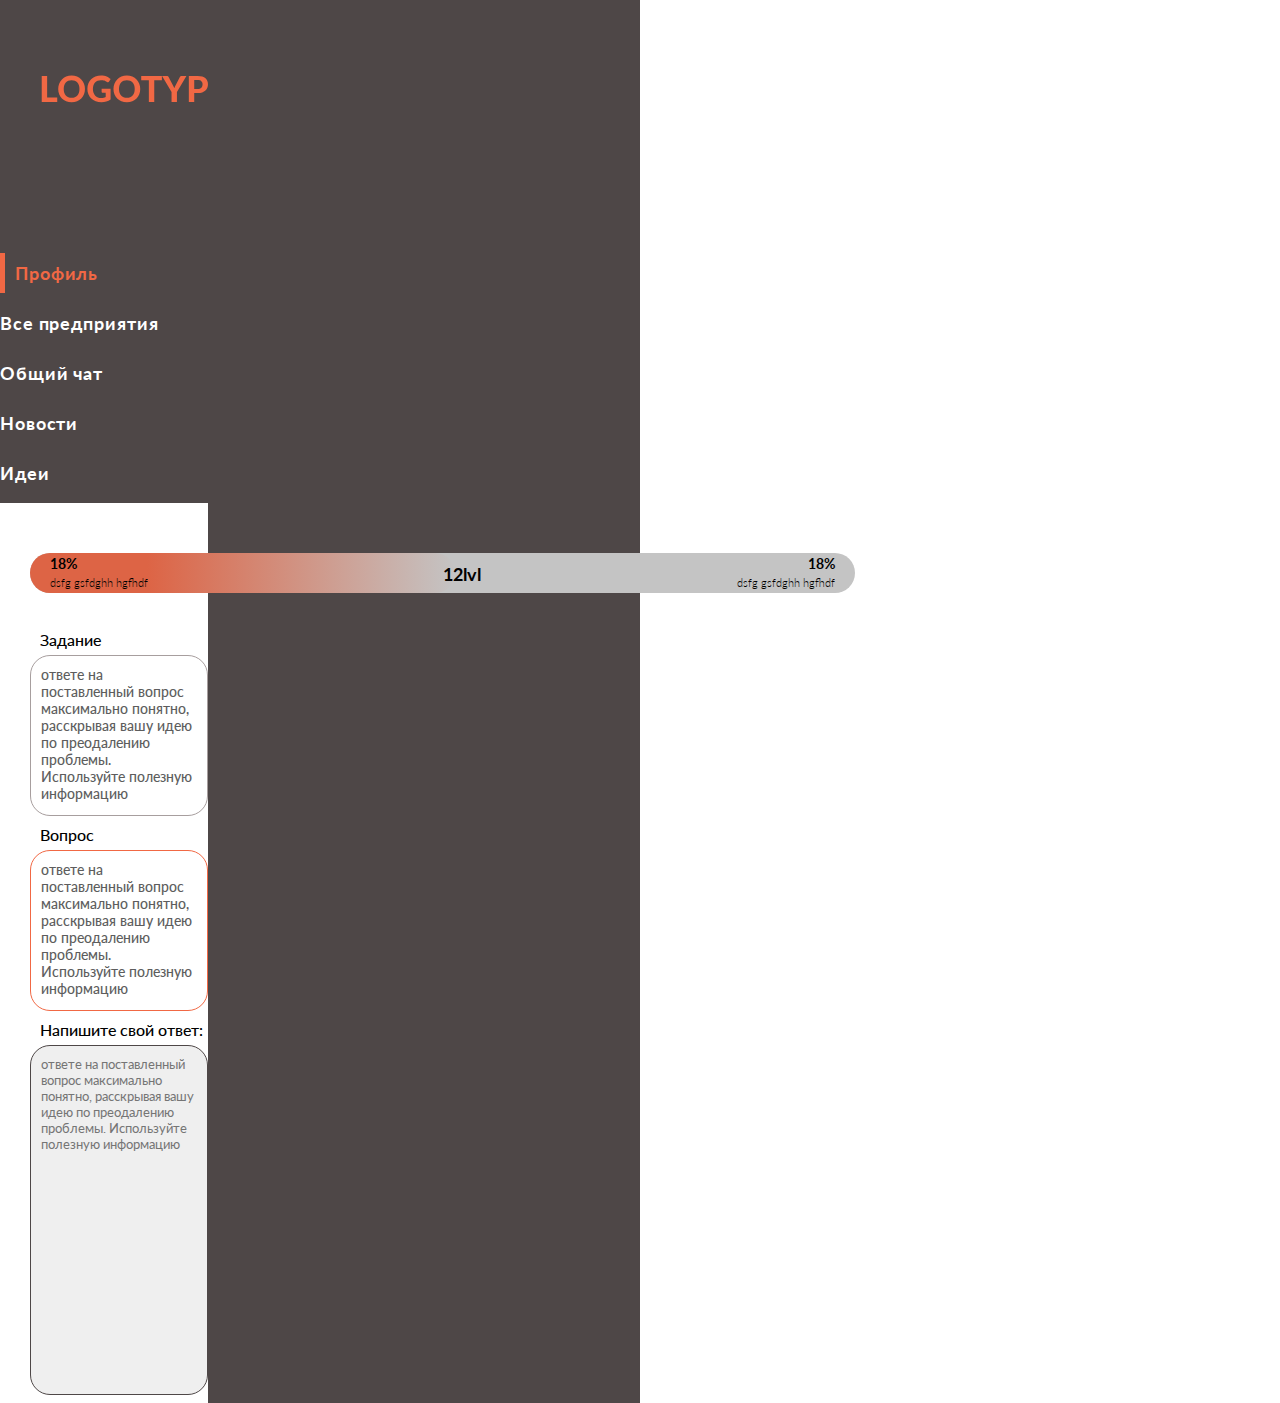
<file: src/verstcka/task.html>
<!DOCTYPE html>
<html lang="ru">

<head>
    <meta charset="UTF-8">
    <meta http-equiv="X-UA-Compatible" content="IE=edge">
    <meta name="viewport" content="width=device-width, initial-scale=1.0">
    <title>task</title>
    <link href="https://fonts.googleapis.com/css2?family=Lato:wght@300;400;700&display=swap" rel="stylesheet">
<link href="https://cdn.jsdelivr.net/npm/bootstrap@5.0.0-beta3/dist/css/bootstrap.min.css" rel="stylesheet" integrity="sha384-eOJMYsd53ii+scO/bJGFsiCZc+5NDVN2yr8+0RDqr0Ql0h+rP48ckxlpbzKgwra6" crossorigin="anonymous">
<link rel="stylesheet" href="css/style.min.css">
</head>

<body>
    <section class="main">
        <div class="mobile__menu container-fluid">
            <div class="row justify-content-between">
                <div class="mobile__logo logo col-6 ">
                    <a href="#">
                        <img src="img/logo-mobile.svg" alt="">
                    </a>
                </div>
                <div class="mobile__menu-btn col-6">
                    <img src="img/icons/menu-btn.svg" alt="">
                </div>
            </div>
            <div class="main__menu">
                <div class="main__menu-tabs">
                    <div class="main__menu-item tab active" data-id="1">
                        <p>Профиль</p>
                    </div>
                    <div class="main__menu-item tab" data-id="2">
                        <p>Все предприятия</p>
                    </div>
                    <div class="main__menu-item tab" data-id="3">
                        <p>Общий чат</p>
                    </div>
                    <div class="main__menu-item tab" data-id="4">
                        <p>Новости</p>
                    </div>
                    <div class="main__menu-item tab" data-id="5">
                        <p>Идеи</p>
                    </div>
                </div>

            </div>
        </div>
        <div class="container">

            <div class="row">
                <div class="main__box col-3 col-md-4 col-lg-3">
                    <div class="main__sidebar sidebar sidebar-fixed position-fixed">
                        <div class="main__logo">
                            <a href="#">
                                <img src="img/logo.svg" alt="">
                            </a>
                        </div>
                        <nav class="main__menu">
                            <div class="main__menu-tabs">
                                <div class="main__menu-item tab active" data-id="1">
                                    <p>Профиль</p>
                                </div>
                                <div class="main__menu-item tab" data-id="2">
                                    <p>Все предприятия</p>
                                </div>
                                <div class="main__menu-item tab" data-id="3">
                                    <p>Общий чат</p>
                                </div>
                                <div class="main__menu-item tab" data-id="4">
                                    <p>Новости</p>
                                </div>
                                <div class="main__menu-item tab" data-id="5">
                                    <p>Идеи</p>
                                </div>
                            </div>

                        </nav>
                    </div>
                </div>
                <div class="main__content-box col-12 col-md-8 col-sm-12 col-lg-9 justify-content-sm-center">
                    <div class="main__content-box-bg">
                        <div class="main__content active-tab" id="1">
                            <div class="progressbar">
                                <div class="progressbar__box">
                                    <div class="progressbar__from">
                                        <p>18%</p>
                                        <span>dsfg gsfdghh hgfhdf</span>
                                    </div>
                                    <div class="progressbar__lvl">
                                        <p><span>12</span>lvl</p>
                                    </div>
                                    <div class="progressbar__to">
                                        <p>18%</p>
                                        <span>dsfg gsfdghh hgfhdf</span>
                                    </div>
                                </div>
                                <div class="progressbar__scale progressbar__scale-50"></div>
                            </div>
                            <div class="main__content-inner main__content-profile-inner">
                                <div class="row justify-content-center justify-content-lg-start">
                                    <div class="col-6">
                                        <div class="main__content-task-item">
                                            <div class="main__content-task-item-title">
                                                <p>Задание</p>
                                            </div>
                                            <div class="main__content-task-item-box">
                                                <p>ответе на поставленный вопрос максимально понятно, расскрывая вашу
                                                    идею по преодалению проблемы. Используйте полезную информацию</p>
                                            </div>
                                        </div>
                                        <div class="main__content-task-item">
                                            <div class="main__content-task-item-title">
                                                <p>Вопрос</p>
                                            </div>
                                            <div class="main__content-task-item-box main__content-task-item-box-ask">
                                                <p>ответе на поставленный вопрос максимально понятно, расскрывая вашу
                                                    идею по преодалению проблемы. Используйте полезную информацию</p>
                                            </div>
                                        </div>
                                        <div class="main__content-task-item">
                                            <div class="main__content-task-item-title">
                                                <p>Напишите свой ответ: </p>
                                            </div>
                                            <form>
                                                <textarea
                                                    placeholder="ответе на поставленный вопрос максимально понятно, расскрывая вашу идею по преодалению проблемы. Используйте полезную информацию"></textarea>
                                                <button>Отправить</button>
                                            </form>

                                        </div>

                                    </div>
                                    <div class="col-6">
                                        <div class="main__content-task-info">
                                            <div class="main__content-task-info-title">
                                                <p>Полезная инфа</p>
                                                <img class="main__content-task-info-title-img active"
                                                    src="img/icons/mark.svg" alt="">
                                                <img class="main__content-task-info-title-img-red"
                                                    src="img/icons/mark-red.svg" alt="">
                                            </div>
                                            <div class="main__content-task-info-text">
                                                <p>ответе на поставленный вопрос максимально понятно, расскрывая вашу
                                                    идею по преодалению проблемы. Используйте полезную информацию
                                                    ответе на поставленный вопрос максимально понятно, расскрывая вашу
                                                    идею по преодалению проблемы. Используйте полезную информацию
                                                    ответе на поставленный вопрос максимально понятно, расскрывая вашу
                                                    идею по преодалению проблемы. Используйте полезную информацию
                                                    ответе на поставленный вопрос максимально понятно, расскрывая вашу
                                                    идею по преодалению проблемы. Используйте полезную информацию
                                                    ответе на поставленный вопрос максимально понятно, расскрывая вашу
                                                    идею по преодалению проблемы. Используйте полезную информацию
                                                    ответе на поставленный вопрос максимально понятно, расскрывая вашу
                                                    идею по преодалению проблемы. Используйте полезную информацию
                                                    ответе на поставленный вопрос максимально понятно, расскрывая вашу
                                                    идею по преодалению проблемы. Используйте полезную информацию
                                                    ответе на поставленный вопрос максимально понятно, расскрывая вашу
                                                    идею по преодалению проблемы. Используйте полезную информацию
                                                    ответе на поставленный вопрос максимально понятно, расскрывая вашу
                                                    идею по преодалению проблемы. Используйте полезную информацию
                                                    ответе на поставленный вопрос максимально понятно, расскрывая вашу
                                                    идею по преодалению проблемы. Используйте полезную информацию
                                                    ответе на поставленный вопрос максимально понятно, расскрывая вашу
                                                    идею по преодалению проблемы. Используйте полезную информацию</p>
                                            </div>
                                        </div>
                                    </div>
                                </div>
                            </div>
                        </div>
                    </div>
                </div>
            </div>
        </div>
        <div class="bgc-brown"></div>
        <div class="bgc-white"></div>
    </section>

    <script src="https://ajax.googleapis.com/ajax/libs/jquery/3.6.0/jquery.min.js"></script>
<script src="https://cdn.jsdelivr.net/npm/bootstrap@5.0.0-beta3/dist/js/bootstrap.bundle.min.js" integrity="sha384-JEW9xMcG8R+pH31jmWH6WWP0WintQrMb4s7ZOdauHnUtxwoG2vI5DkLtS3qm9Ekf" crossorigin="anonymous"></script>
<script src="js/script.min.js"></script>
</body>

</html>
</file>
<file: src/verstcka/css/style.min.css>
@charset "UTF-8";html{-webkit-box-sizing:border-box;box-sizing:border-box}ul{padding-left: 0px;}body,html{width:100%;height:100%;font-size:100%;line-height:1.2;font-size:16px;font-family:Lato,sans-serif}*{padding:0;margin:0;border:0;-webkit-transition:all .3s;-o-transition:all .3s;transition:all .3s}*,::after,::before{-webkit-box-sizing:inherit;box-sizing:inherit}:after,:before{display:block;position:absolute}:active,:focus{outline:0}a:active,a:focus{outline:0}aside,footer,header,nav,section{display:block}button,input,textarea{font-family:inherit}input::-ms-clear{display:none}button{cursor:pointer}button::-moz-focus-inner{padding:0;border:0}a,a:hover,a:visited{text-decoration:none}ul li{list-style:none}img{vertical-align:top}h1,h2,h3,h4,h5,h6{margin-top:0;margin-bottom:0;font-size:inherit;font-weight:400}body{overflow-x:hidden}.main{min-height:900px;position:relative;display:-webkit-box;display:-ms-flexbox;display:flex;background-color:#4e4747;overflow-y:hidden}.main .container{position:relative;z-index:3}.bgc-brown{position:absolute;background-color:#4e4747;width:50%;height:100%;left:0;top:0}.bgc-white{position:absolute;background-color:#fff;width:50%;height:100%;right:0;top:0}.mobile__menu{background-color:#4e4747;display:none;height:46px;position:fixed;z-index:5}.mobile__menu .row{padding-top:9px}.mobile__menu .main__menu{position:absolute;display:none;background-color:#4e4747;z-index:5;top:-1px;right:0;margin:0;margin-top:46px;text-align:center;width:100%}.mobile__menu .main__menu.active-menu{display:block}.mobile__logo{padding-left:25px;width:114px;height:29px}.mobile__logo img{width:114px;height:29px}.mobile__menu-btn{cursor:pointer;text-align:right;padding-right:45px;width:26px;height:26px}.mobile__menu-btn img{width:26px;height:26px}.main__box.active-menu{display:block}.main__sidebar{padding-top:50px;margin-top:18px;background-color:#4e4747}.main__logo{margin-left:41px;margin-top:7px}.main__menu{margin-top:140px;overflow:auto}.main__menu-item p{font-size:18px;font-weight:700;line-height:40px;letter-spacing:.05em;color:#fff;margin:10px 0}.main__menu-item.active{border-left:5px solid #f16844}.main__menu-item.active p{color:#f16844;margin-left:10px}.main__menu-tabs .tab{cursor:pointer}.main__content-profile-info{display:-webkit-box;display:-ms-flexbox;display:flex;-webkit-box-align:center;-ms-flex-align:center;align-items:center}.main__content-profile-info-foto{width:65px;height:65px}.main__content-profile-info-foto img{width:65px;height:65px;-o-object-fit:cover;object-fit:cover}.main__content-profile-info-box{margin-left:8px}.main__content-profile-info-name p{margin:0;font-size:18px;font-weight:700;line-height:22px}.main__content-profile-info-name span{font-size:14px;font-weight:300;line-height:13px;color:#636262;max-width:395px;width:100%;display:block;margin-top:5px}.main__content-profile-dataForm{margin-top:16px;padding-bottom:20px;position:relative}.main__content-profile-dataForm::after{content:'';width:85%;height:2px;background-color:#e0e0e0;bottom:0;left:25px}.profile-Form-input{margin-top:12px}.profile-Form-input label{font-size:14px;font-weight:300;line-height:17px;display:block;color:#636262}.profile-Form-input input{background:#efefef;border:1px solid #4e4747;border-radius:20px;max-width:380px;width:100%;height:36px;padding-left:15px;margin-top:6px}.profile-Form-input input:focus{background-color:#fff}.main__content-profile-passForm{margin-top:20px;max-width:400px;width:100%}.main__content-profile-passForm-title p{font-size:18px;font-weight:700;line-height:22px}.profile-passForm-btn{margin-top:12px;display:-webkit-box;display:-ms-flexbox;display:flex;-webkit-box-pack:center;-ms-flex-pack:center;justify-content:center}.profile-passForm-btn button{background-color:#8f8f8f;color:#fff;padding:7px 27px;font-size:18px;font-weight:500;line-height:18px}.profile-passForm-btn button:hover{background-color:#757171}.main__content-box{padding-top:50px;background-color:#fff;height:100vh;position:relative;padding-left:0}.main__content-box-bg{padding-left:30px;position:absolute;background-color:#fff;width:100%;height:100vh}.main__content{display:none}.main__content.active-tab{display:block}.main__content-inner{margin-top:37px;}.main__content-allCompany-item{max-width:400px;width:100%;height:200px;position:relative;display:inline-block;display:inline-block;display:inline-block;-webkit-box-align:end;-ms-flex-align:end;align-items:flex-end;margin-top:25px;margin-right:25px}.main__content-allCompany-item+.main__content-allCompany-item{margin-right:25px;}.main__content-allCompany-item:hover .main__content-allCompany-item-hover{opacity:1}.main__content-allCompany-item::before{content:url(../img/icons/arrow-right.svg);width:26px;height:26px;z-index:3;right:25px;bottom:25px}.main__content-allCompany-item::after{content:'';position:absolute;width:56px;height:56px;background-color:transparent;border:2px solid #f16844;border-radius:50%;bottom:10px;right:10px;z-index:3}.main__content-allCompany-item .main__content-allCompany-item-hover{position:absolute;bottom:10px;right:10px;width:56px;height:56px;z-index:2;opacity:0;background:rgba(0,0,0,.4);border-radius:50%}.main__content-allCompany-item-plus{position:relative}.main__content-allCompany-item-plus::after,.main__content-allCompany-item-plus::before{content:'';border:none}.main__content-allCompany-item-border{position:absolute;top:30%;left:50%;-webkit-transform:translate(-50%);-ms-transform:translate(-50%);transform:translate(-50%);width:65px;height:65px;border:2px solid #f16844;border-radius:50%;display:-webkit-box;display:-ms-flexbox;display:flex;-webkit-box-align:center;-ms-flex-align:center;align-items:center;-webkit-box-pack:center;-ms-flex-pack:center;justify-content:center}.main__content-allCompany-item-border img{width:32px;height:32px}.main__content-allCompany-item-img{position:absolute;top:0;left:0;max-width:400px;width:100%;height:200px;z-index:1}.main__content-allCompany-item-img img{max-width:400px;width:100%;height:200px;-o-object-fit:cover;object-fit:cover}.main__content-allCompany-item-bg{position:absolute;top:0;left:0;max-width:400px;width:100%;height:200px;z-index:2;background:-webkit-gradient(linear,left top,left bottom,from(rgba(16,16,16,0)),color-stop(65.62%,rgba(16,16,16,.76)));background:-o-linear-gradient(top,rgba(16,16,16,0) 0,rgba(16,16,16,.76) 65.62%);background:linear-gradient(180deg,rgba(16,16,16,0) 0,rgba(16,16,16,.76) 65.62%)}.main__content-allCompany-box{position:relative;z-index:3;color:#fff;margin-bottom:10px;margin-left:20px;margin-top:150px;}.main__content-allCompany-box p{margin:0;font-size:18px;font-weight:700;line-height:22px;}.main__content-chat-box{max-width:820px;width:100%;border:1px solid #B8B8B8;border-radius:6px;height:70vh;position:relative;overflow:hidden}.main__content-chat-box-wrapper{overflow-y:auto;max-height:62vh;padding:0 60px 0 30px}.main__content-chat-message{max-width:694px;min-width:300px;margin-top:25px;border:1px solid #f16844;border-radius:20px;padding:5px 22px 5px 15px;display:inline-block;position:relative;margin-right:200px}.main__content-chat-message-name p{font-size:16px;font-weight:700;line-height:19px;color:#f16844;margin-bottom:5px}.main__content-chat-message-text p{font-size:14px;font-weight:400;line-height:17px;margin:0;word-break: break-all}.main__content-chat-message-time{position:absolute;bottom:-15px;right:-38px}.main__content-chat-message-time p{font-size:12px;font-weight:300;line-height:14px}.main__content-chat-entr{position:absolute;width:100%;bottom:0;left:0;padding:16px 15px;z-index:2;background-color:#fff;border-top:1px solid #B8B8B8}.main__content-chat-entr form{display:-webkit-box;display:-ms-flexbox;display:flex;-webkit-box-align:center;-ms-flex-align:center;align-items:center}.main__content-chat-entr textarea{background-color:#efefef;resize:none;width:753px;height:36px;border:1px solid #4e4747;border-radius:15px;padding-top:5px;padding-left:10px}.main__content-chat-entr textarea:active{background-color:#fff}.main__content-chat-entr button{background-color:transparent;margin-left:15px}.main__content-news-wrapper{overflow-y:auto;height:900px;padding-bottom:150px}.main__content-news-item{border:1px solid #4e4747;border-radius:15px;padding:34px;max-width:820px;width:100%}.main__content-news-item+.main__content-news-item{margin-top:25px}.content-news-item-box{display:-webkit-box;display:-ms-flexbox;display:flex;-webkit-box-pack:justify;-ms-flex-pack:justify;justify-content:space-between}.content-news-item-title p{font-size:24px;font-weight:700;line-height:29px}.content-news-item-box-container{display:-webkit-box;display:-ms-flexbox;display:flex}.content-news-item-update p{color:#fff;background:#5749f2;border-radius:20px;padding:3px 30px}.content-news-item-date{margin-left:11px}.content-news-item-date p{background-color:#f16844;border-radius:20px;display:inline-block;margin:0;padding:3px 9px;color:#fff}.content-news-item-date span{margin-left:15px}.content-news-item-text{max-width:757px;width:100%}.content-news-item-text p{font-size:18px;font-weight:300;line-height:22px;margin:0;margin-top:25px}.main__content-idea-offer{padding:10px;border:1px solid #f16844;border-radius:20px;max-width:820px;width:100%}.main__content-idea-offer p{font-size:18px;font-weight:700;line-height:22px;margin:0}.main__content-idea-box{background-color:#fff;padding-top:5px;margin-top:10px}.main__content-idea-box-wrapper{padding:5px 30px}.main__content-idea-message{background-color:#fefefe;min-width:0;max-width:765px;width:100%;border:none;padding:14px 20px 6px 20px;border: 1px solid #f16844}.main__content-idea-message-text{margin-top:15px}.main__content-idea-message-text P{font-weight:500}.main__content-idea-like{margin-top:10px;border-top:1px solid #c4c4c4}.main__content-idea-like p{margin:0;margin-top:12px;font-size:18px;font-weight:700;line-height:22px;padding-left:40px;position:relative}.main__content-idea-like p::after{content:url(../img/icons/like.svg);width:32px;height:32px;left:5px;top:-10px}.main__content-idea-entr{background-color:#fff}.main__content-idea-entr textarea{border:none}.main__content-company-img{max-width:820px;width:100%}.main__content-company-img img{max-width:820px;width:100%;max-height: 300px}.main__content-company-link{margin-top:35px;display:-webkit-box;display:-ms-flexbox;display:flex;-webkit-box-pack:justify;-ms-flex-pack:justify;justify-content:space-between;-webkit-box-align:center;-ms-flex-align:center;align-items:center;background-color:#8f8f8f;max-width:820px;width:100%;height:48px;border-radius:20px}.main__content-company-link a{color:#fff;font-size:14px;height:48px;font-weight:500;line-height:17px;padding:15px 30px 17px;background-color:#8f8f8f}.main__content-company-link a:hover{background-color:#757171}.content-company-link-analitic{margin:0 auto}.content-company-link-analitic a{display:block;height:48px;width:100%;border-radius:20px 0 0 20px}.content-company-link-output{margin:0 auto;position:relative}.content-company-link-output a{display:block;height:48px}.content-company-link-output::before{content:'';width:2px;height:37px;background-color:#f16844;top:5px;left:-10px}.content-company-link-output::after{content:'';width:2px;height:37px;background-color:#f16844;top:5px;right:-10px}.content-company-link-answer{margin:0 auto;text-align:center}.content-company-link-answer a{display:block;border-radius:0 20px 20px 0}.content-company-link-answer span{color:#f16844}.main__content-company-box{margin-top:35px;display:-webkit-box;display:-ms-flexbox;display:flex;-webkit-box-pack:justify;-ms-flex-pack:justify;justify-content:space-between;max-width:820px;width:100%}.main__content-company-box a{display:block;color:#fff;background-color:#8f8f8f;border-radius:20px;max-width:350px;width:100%;height:48px;padding:15px 30px 20px;text-align:center;font-size:16px;font-weight:500;line-height:19px}.main__content-company-box a:hover{background-color:#757171}.main__content-company-box-up{max-width:350px;width:100%}.main__content-company-box-task-text p,.main__content-company-box-up-text p{margin:0;font-size:14px;font-weight:500;line-height:17px}.main__content-company-box-up-text{margin-top:10px}.main__content-company-box-up-text span{margin-left:20px}.main__content-company-box-task{max-width:350px;width:100%}.main__content-company-box-task-text{margin-top:10px;display:-webkit-box;display:-ms-flexbox;display:flex;-webkit-box-pack:justify;-ms-flex-pack:justify;justify-content:space-between}.main__content-company-box-task-text p{width:120px}.main__content-company-box-task-text-box{width:220px}.main__content-company-box-task-text-box span{display:block}.main__content-task-item{max-width:400px;width:100%}.main__content-task-item textarea{resize:none;max-width:400px;width:100%;height:350px;background:#efefef;border:1px solid #4e4747;border-radius:20px;padding:10px 13px 17px 10px;margin-top:6px;color:#5d5d5d}.main__content-task-item button{margin-top:18px;max-width:400px;width:100%;height:48px;background:#8f8f8f;border-radius:20px;color:#fff}.main__content-task-item button:hover{background-color:#757171}.main__content-task-item-title{margin-top:9px;margin-left:10px}.main__content-task-item-title p{font-size:16px;font-weight:500;line-height:19px;margin:0}.main__content-task-item-box{border:1px solid #a79e9e;border-radius:20px;padding:10px 13px 13px 10px;margin-top:6px}.main__content-task-item-box p{margin:0;font-size:14px;font-weight:500;line-height:17px;color:#5d5d5d}.main__content-task-item-box-ask{border:1px solid #f16844}.main__content-task-info{max-width:400px;width:100%;padding:12px 20px 20px 20px;border:1px solid #a79e9e;border-radius:20px;max-height:660px;overflow-y:auto}.main__content-task-info-title{display:-webkit-box;display:-ms-flexbox;display:flex;-webkit-box-pack:justify;-ms-flex-pack:justify;justify-content:space-between;border-bottom:1px solid #f16844;position:relative}.main__content-task-info-title p{font-size:16px;font-weight:700;line-height:19px}.main__content-task-info-title img{width:18px;height:18px;cursor:pointer;position:absolute;right:0;top:0}.main__content-task-info-title-img-red{display:none}.main__content-task-info-title-img-red.active{display:block;z-index:2}.main__content-task-info-title-img{z-index:1;display:block}.main__content-task-info-title-img.active{z-index:2}.main__content-task-info-text{margin-top:13px}.main__content-task-info-text p{font-size:14px;font-weight:500;line-height:17px;color:#5d5d5d}.main__content-task-item{max-width:820px;width:100%}.main__content-answer-item-box-ask{border:1px solid #f16844}.main__content-answer-item-input{border:1px solid #a79e9e;border-radius:20px;position:relative;margin-top:10px;padding:10px;max-width:820px;width:100%}.main__content-answer-item-input label{max-width:740px;width:100%}.main__content-answer-item-input input{display:none}.main__content-answer-item-input input:checked+.main__content-answer-p::before{opacity:1!important}.main__content-answer-item-input .main__content-answer-span::before{content:'';position:absolute;width:22px;height:22px;right:0;background-color:#f16844;top:-1px;left:-1px;border-radius:50%;opacity:0;-webkit-transition:all .3s;-o-transition:all .3s;transition:all .3s}.main__content-answer-item-input span{display:block;position:relative;color:#5d5d5d;margin:0;max-width:740px;width:100%}.main__content-answer-item-input span::before{content:'';width:22px;height:22px;right:0;background-color:#f16844;right:-20px;top:50%;-webkit-transform:translate(50%,-50%);-ms-transform:translate(50%,-50%);transform:translate(50%,-50%);border-radius:50%;opacity:0;-webkit-transition:all .3s;-o-transition:all .3s;transition:all .3s}.main__content-answer-item-input span:after{content:'';width:22px;height:22px;right:-20px;top:50%;-webkit-transform:translate(50%,-50%);-ms-transform:translate(50%,-50%);transform:translate(50%,-50%);background-color:transparent;border:1px solid #f16844;border-radius:50%;display:block}.main__content-answer-span-box{position:absolute;right:0;top:0}.main__content-answer-item-btn-box button{display:block;margin-left:auto}.progress{display:-webkit-box;display:-ms-flexbox;display:flex;-webkit-box-orient:vertical;-webkit-box-direction:normal;-ms-flex-direction:column;flex-direction:column;height:100%}.progress .progressbar+.progressbar{margin-top:10px}.progressbar{width:825px;height:40px;background:#c4c4c4;border-radius:50px;position:relative}.progressbar__box{width:825px;height:40px;position:relative;z-index:2}.progressbar__from p,.progressbar__to p{margin:0;font-size:14px;font-weight:700;line-height:14px}.progressbar__from span,.progressbar__to span{margin:0;font-size:11px;font-weight:300;line-height:11px}.progressbar__from{position:absolute;top:10%;left:20px}.progressbar__lvl{position:absolute;top:25%;left:50%}.progressbar__lvl p,.progressbar__lvl span{font-size:18px;font-weight:700;line-height:22px}.progressbar__to{position:absolute;top:10%;right:20px}.progressbar__to p{text-align:right}.progressbar__scale{top:0;left:0;position:absolute;width:100%;height:40px;border-radius:50px}.progressbar__scale-25{max-width:241px;background:-webkit-gradient(linear,left top,right top,color-stop(27.6%,#dd6445),to(rgba(219,97,66,0)));background:-o-linear-gradient(left,#dd6445 27.6%,rgba(219,97,66,0) 100%);background:linear-gradient(90deg,#dd6445 27.6%,rgba(219,97,66,0) 100%)}.progressbar__scale-50{width:425px;background:-webkit-gradient(linear,left top,right top,color-stop(27.6%,#dd6445),to(rgba(219,97,66,0)));background:-o-linear-gradient(left,#dd6445 27.6%,rgba(219,97,66,0) 100%);background:linear-gradient(90deg,#dd6445 27.6%,rgba(219,97,66,0) 100%)}.progressbar__scale-75{width:639px;background:-webkit-gradient(linear,left top,right top,color-stop(27.6%,#dd6445),to(rgba(219,97,66,0)));background:-o-linear-gradient(left,#dd6445 27.6%,rgba(219,97,66,0) 100%);background:linear-gradient(90deg,#dd6445 27.6%,rgba(219,97,66,0) 100%)}.progressbar__scale-100{width:825px;background:-webkit-gradient(linear,left top,right top,color-stop(27.6%,#dd6445),to(rgba(219,97,66,0)));background:-o-linear-gradient(left,#dd6445 27.6%,rgba(219,97,66,0) 100%);background:linear-gradient(90deg,#dd6445 27.6%,rgba(219,97,66,0) 100%)}@media (max-width:1200px){.main__sidebar{padding-top:30px;margin-top:10px}.main__menu{margin-top:100px}.main__content-box{overflow-y:auto;overflow-x:hidden}.main__content-allCompany-item{height:155px;max-width:310px}.main__content-allCompany-item-img img{height:155px;max-width:310px}.main__content-allCompany-item-img{height:155px;max-width:310px}.main__content-allCompany-item-bg{height:155px;max-width:310px}.main__content-chat-box{max-width:690px}.main__content-news-item{max-width:690px}.main__content-idea-offer{max-width:690px}.main__content-company-img{max-width:690px}.main__content-company-img img{max-width:690px}.main__content-company-link{max-width:690px}.main__content-company-box{max-width:690px}.main__content-task-item{max-width:690px}.main__content-answer-item-input span{max-width:640px}.main__content-answer-item-input{max-width:690px}.progressbar{width:690px}.progressbar__box{width:690px}.progressbar__scale-25{width:375px}.progressbar__scale-50{width:375px}.progressbar__scale-75{width:540px}.progressbar__scale-100{width:690px}}@media (max-width:992px){.main__menu{margin-top:60px}.main__menu-item p{font-size:15px;line-height:30px}.main__content-allCompany-item+.main__content-allCompany-item{margin-right:25px}.main__content-allCompany-item::before{width:20px;height:20px}.main__content-allCompany-item::after{width:44px;height:43px}.main__content-allCompany-item-border img{width:23px;height:23px}.main__content-allCompany-item-border{width:48px;height:48px}.main__content-allCompany-box p{font-size:14px}.main__content-chat-box{max-width:450px}.main__content-news-item{max-width:450px}.content-news-item-box{-ms-flex-wrap:wrap;flex-wrap:wrap}.main__content-idea-offer{max-width:450px}.main__content-company-img{max-width:450px}.main__content-company-img img{max-width:450px}.main__content-company-link a{font-size:10px;font-weight:500;line-height:12px;padding:15px 13px 17px}.main__content-company-link{max-width:450px}.main__content-company-box a{font-size:12px;font-weight:500;line-height:14px;max-width:200px}.main__content-company-box{max-width:450px;margin-left:auto;margin-right:auto}.main__content-company-box-up{max-width:200px}.main__content-company-box-task{max-width:200px}.main__content-task-item{max-width:450px}.main__content-answer-item-input span{max-width:400px}.main__content-answer-item-input{max-width:450px}.progressbar{width:450px}.progressbar__box{width:450px}.progressbar__scale-25{width:170px}.progressbar__scale-50{width:255px}.progressbar__scale-75{width:350px}.progressbar__scale-100{width:450px}}@media (max-width:768px){.main{background-color:#fff;display:block}.bgc-brown{display:none}.bgc-white{display:none}.mobile__menu{display:block}.main__box{display:none}.main__logo{display:none}.main__content-box{padding-top:96px}.main__content-box-bg{padding-left:0}.main__content-chat-box{max-width:540px}.main__content-chat-box-wrapper{padding:0 30px 15px 15px}.main__content-chat-message{max-width:450px;padding:5px 15px 5px 10px}.main__content-news-item{max-width:540px;padding-left:15px;padding-right:15px}.main__content-idea-offer{max-width:540px;padding-left:15px;padding-right:15px}.main__content-company-img{max-width:540px;padding-left:15px;padding-right:15px}.main__content-company-img img{max-width:540px;padding-left:15px;padding-right:15px}.main__content-company-link{max-width:540px;padding-left:15px;padding-right:15px}.main__content-company-box{max-width:540px;padding-left:15px;padding-right:15px}.main__content-task-item{max-width:540px;padding-left:15px;padding-right:15px}.main__content-answer-item-input span::before{right:0}.main__content-answer-item-input span:after{right:0}.main__content-answer-item-input span{max-width:540px;padding-left:5px;padding-right:5px}.main__content-answer-item-input{max-width:540px;padding-left:15px;padding-right:15px}.progressbar{width:540px}.progressbar__box{width:540px}.progressbar__scale-25{width:200px}.progressbar__scale-50{width:300px}.progressbar__scale-75{width:410px}.progressbar__scale-100{width:540px}}@media (max-width:576px){.main__content-chat-message{max-width:300px;min-width:300px}.main__content-profile-inner{max-width:400px;width:100%;margin-left:auto;margin-right:auto}.main__content-profile-dataForm::after{left:20px}.main__content-profile-dataForm{width:100%}.main__content-chat-box{max-width:350px;margin: 0 auto;}.main__content-chat-message-time{bottom:-35px;right:0}.main__content-news-item{max-width:350px;margin:0 auto}.content-news-item-box-container{-ms-flex-wrap:wrap;flex-wrap:wrap}.content-news-item-update{margin-left:5px}.content-news-item-date{margin-left:5px}.main__content-idea-offer{max-width:350px;margin:0 auto}.main__content-company-img{max-width:350px;margin:0 auto}.main__content-company-img img{max-width:350px;margin:0 auto}.main__content-company-link a{padding:10px 5px 17px;text-align:center}.main__content-company-link{max-width:350px;margin-left:auto;margin-right:auto}.content-company-link-analitic{max-width:52px}.content-company-link-output::after{right:-20px}.content-company-link-output{max-width:85px;text-align:center}.content-company-link-answer{max-width:85px}.main__content-company-box a{max-width:145px}.main__content-company-box{max-width:350px;padding:0}.main__content-company-box-up a{padding-top:10px}.main__content-company-box-up{max-width:145px}.main__content-company-box-task-text p,.main__content-company-box-up-text p{font-size:8px;font-weight:500;line-height:10px}.main__content-company-box-task{max-width:145px}.main__content-company-box-task-text-box span{font-size:8px;font-weight:500;line-height:10px}.main__content-task-item{max-width:350px;margin-left:auto;margin-right:auto}.main__content-answer-item-input span{max-width:350px;margin-left:auto;margin-right:auto}.main__content-answer-item-input{max-width:350px;margin-left:auto;margin-right:auto}.progressbar{width:310px;height:22px;margin:0 auto}.progressbar__box{width:310px;height:22px}.progressbar__from span,.progressbar__to span{display:none}.progressbar__from,.progressbar__to{top:17%}.progressbar__lvl p,.progressbar__lvl span{font-size:14px;font-weight:700;line-height:17px}.progressbar__lvl{top:10%}.progressbar__scale{height:22px}.progressbar__scale-25{width:110px}.progressbar__scale-50{width:160px}.progressbar__scale-75{width:250px}.progressbar__scale-100{width:310px}}
</file>
